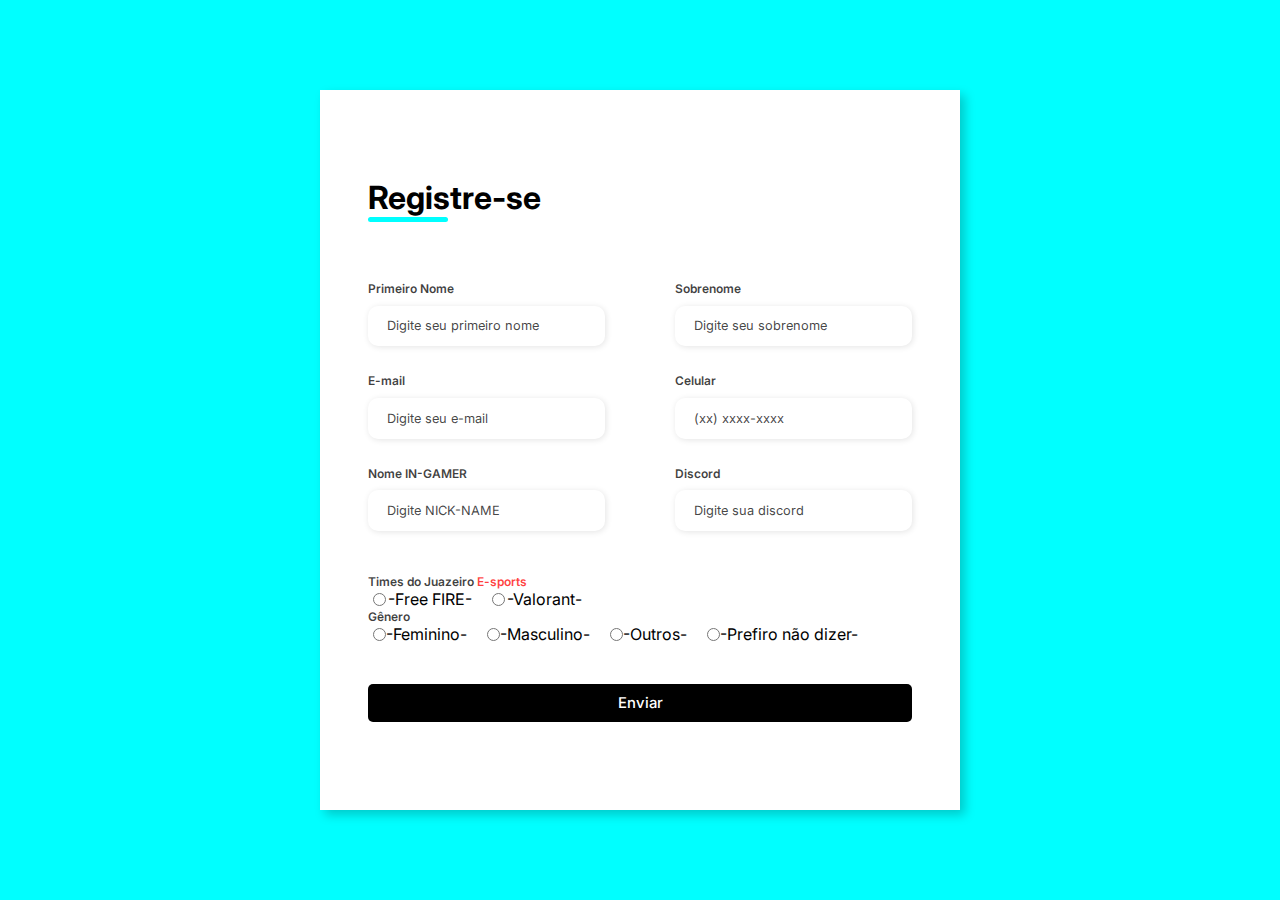
<file: contact.html>
<!DOCTYPE html>
<html lang="pt-BR">

<head>
    <meta charset="UTF-8">
    <meta http-equiv="X-UA-Compatible" content="IE=edge">
    <meta name="viewport" content="width=device-width, initial-scale=1.0">
    <link rel="stylesheet" href="assests/styles.css">
    <title>Formulário</title>
    <script src="main.js"></script>
</head>

<body>
    <div class="container">
        <div class="form-image">
            <img src="assests/Logo Colorida.ico" alt="">
        </div>
        <div class="form">
            <form action="#">
                <div class="form-header">
                    <div class="title">
                        <h1>Registre-se</h1>
                    </div> 
                </div>
                <div class="input-group">
                    <div class="input-box">
                        <label for="firstname">Primeiro Nome</label>
                        <input id="firstname" type="text" name="firstname" placeholder="Digite seu primeiro nome" required>
                    </div>

                    <div class="input-box">
                        <label for="lastname">Sobrenome</label>
                        <input id="lastname" type="text" name="lastname" placeholder="Digite seu sobrenome" required>
                    </div>
                    <div class="input-box">
                        <label for="email">E-mail</label>
                        <input id="email" type="email" name="email" placeholder="Digite seu e-mail" required>
                    </div>
 
                    <div class="input-box">
                        <label for="number">Celular</label>
                        <input id="number" type="tel" name="number" placeholder="(xx) xxxx-xxxx" required>
                    </div>

                    <div class="input-box">
                        <label for="password">Nome IN-GAMER</label>
                        <input id="password" type="password" name="password" placeholder="Digite NICK-NAME" required>
                    </div>

                    <div class="input-box">
                        <label for="confirmPassword">Discord</label>
                        <input id="confirmPassword" type="password" name="confirmPassword" placeholder="Digite sua discord" required>
                    </div>
                </div>

                <div class="gender-inputs">
                    <div class="gender-title">
                        <h6>Times do Juazeiro <span>E-sports</span></h6>
                    </div>

                    <div class="gender-group">
                        <div class="gender-input">
                            <input id="freeFire" type="radio" name="game">
                            <label for="freeFire" class="game-label">-Free FIRE-</label>
                        </div>
                        <div class="gender-input">
                            <input id="valorant" type="radio" name="game">
                            <label for="valorant" class="game-label">-Valorant-</label>
                        </div>
                    </div>
                    
                </div>

                <div class="gender-inputs">
                    <div class="gender-title">
                        <h6>Gênero</h6>
                    </div>

                    <div class="gender-group">
                        <div class="gender-input">
                            <input id="female" type="radio" name="gender">
                            <label for="female">-Feminino-</label>
                        </div>

                        <div class="gender-input">
                            <input id="masculino" type="radio" name="gender">
                            <label for="masculino">-Masculino-</label>
                        </div>

                        <div class="gender-input">
                            <input id="others" type="radio" name="gender">
                            <label for="others">-Outros-</label>
                        </div>

                        <div class="gender-input">
                            <input id="none" type="radio" name="gender">
                            <label for="none">-Prefiro não dizer-</label>
                        </div>
                    </div>
                </div>

                <div class="continue-button">
                    <button><a href="#">Enviar</a></button>
                </div>
            </form>
      
    </div>
</body>

</html>
</file>
<file: assests/styles.css>
@import url('https://fonts.googleapis.com/css2?family=Inter:wght@200;300;400;500&family=Open+Sans:wght@300;400;500;600&display=swap');

* {
    padding: 0;
    margin: 0;
    box-sizing: border-box;
    font-family: 'Inter', sans-serif;
}

body {
    width: 100%;
    height: 100vh;
    display: flex;
    justify-content: center;
    align-items: center;
    background: cyan;
}
 
.container {
    width: 80%;
    height: 80vh;
    display: flex;
    box-shadow: 5px 5px 10px rgba(0, 0, 0, 0.212);
}

.form-image {
    width: 50%;
    display: flex;
    justify-content: center;
    align-items: center;
    background-color: cyan;
    padding: 1rem;
}

.form-image img {
    width: 31rem;
}

.form {
    width: 50%;
    display: flex;
    flex-direction: column;
    justify-content: center;
    align-items: center;
    background-color: #fff;
    padding: 3rem;
}

.form-header {
    margin-bottom: 3rem;
    display: flex;
    justify-content: space-between;
}

.form-header h1::after {
    content: '';
    display: block;
    width: 5rem;
    height: 0.3rem;
    background-color: cyan;
    margin: 0 auto;
    position: absolute;
    border-radius: 10px;
}

.input-group {
    display: flex;
    flex-wrap: wrap;
    justify-content: space-between;
    padding: 1rem 0;
}

.input-box {
    display: flex;
    flex-direction: column;
    margin-bottom: 1.1rem;
}

.input-box input {
    margin: 0.6rem 0;
    padding: 0.8rem 1.2rem;
    border: none;
    border-radius: 10px;
    box-shadow: 1px 1px 6px #0000001c;
    font-size: 0.8rem;
}

.input-box input:hover {
    background-color: cyan;
}

.input-box input:focus-visible {
    outline: 1px solid cyan;
}

.input-box label,
.gender-title h6 {
    font-size: 0.75rem;
    font-weight: 600;
    color: #000000c0;
}

.input-box input::placeholder {
    color: #000000be;
}

.gender-group {
    display: flex;
    align-items: center;
    margin-left: 5px;
}

.gender-input {
    display: flex;
    align-items: center;
    margin-right: 20px;
}

.game-label {
    margin-left: 2px;
}

.continue-button button {
    width: 100%;
    margin-top: 2.5rem;
    border: none;
    background-color: black;
    padding: 0.62rem;
    border-radius: 5px;
    cursor: pointer;
}

.continue-button button:hover {
    background-color: cyan;
}

.gender-title h6 span {
    font-size: 0.75rem;
    font-weight: 600;
    color: #ff0000c0;
}

.continue-button button a {
    text-decoration: none;
    font-size: 0.93rem;
    font-weight: 500;
    color: #fff;
}

@media screen and (max-width: 1330px) {
    .form-image {
        display: none;
    }
    .container {
        width: 50%;
    }
    .form {
        width: 100%;
    }
}

@media screen and (max-width: 1064px) {
    .container {
        width: 90%;
        height: auto;
    }
    .input-group {
        flex-direction: column;
        z-index: 5;
        padding-right: 5rem;
        max-height: 10rem;
        overflow-y: scroll;
        flex-wrap: nowrap;
    }
    .gender-inputs {
        margin-top: 2rem;
    }
    .gender-group {
        flex-direction: column;
    }
    .gender-title h6 {
        margin: 0;
    }
    .gender-input {
        margin-top: 0.5rem;
    }
}
</file>
